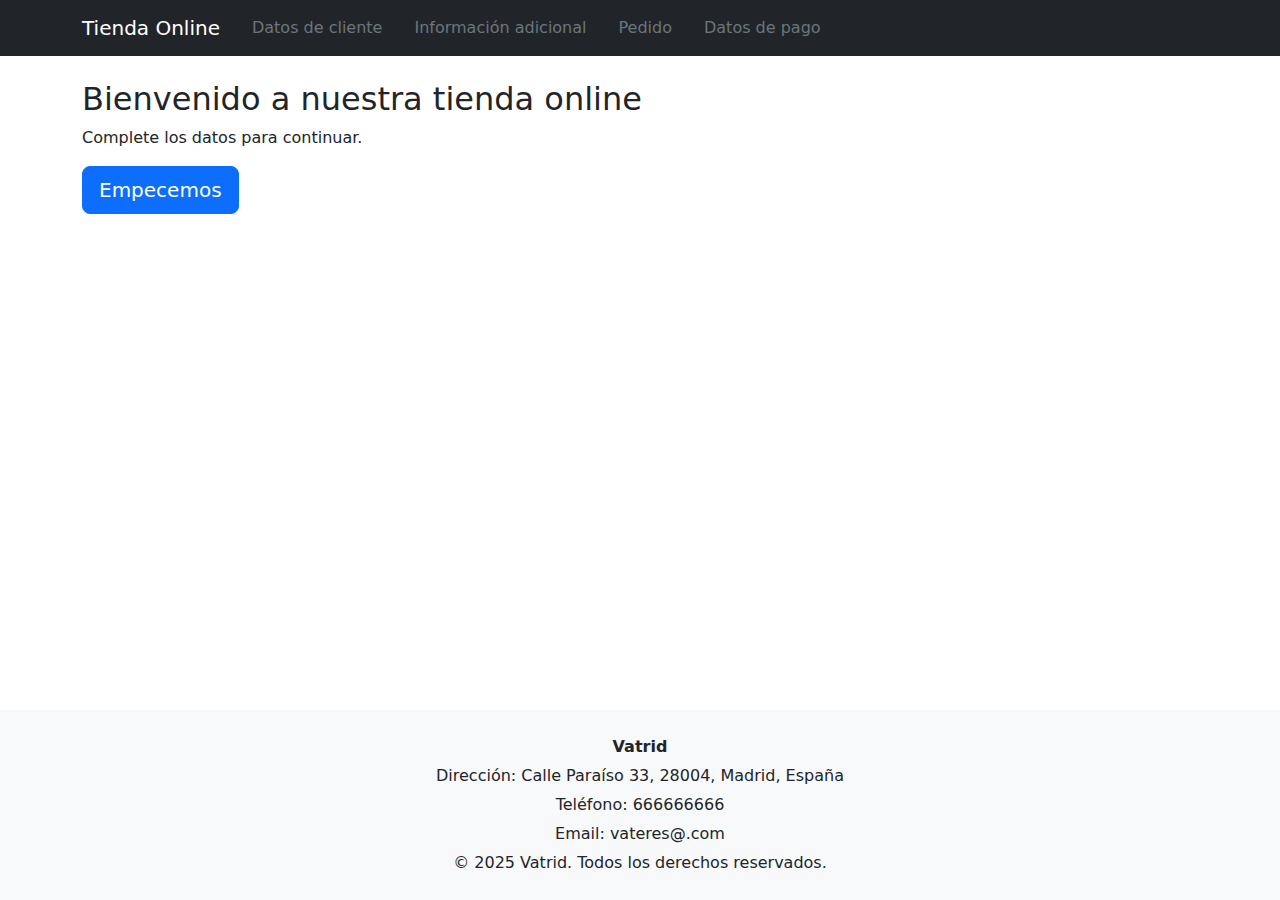
<file: Bootstrap_5_Felipe_Xu/index.html>
<!DOCTYPE html>
<html lang="es">
<head>
    <meta charset="utf-8">
    <meta name="viewport" content="width=device-width, initial-scale=1">
    <link href="https://cdn.jsdelivr.net/npm/bootstrap@5.3.3/dist/css/bootstrap.min.css" rel="stylesheet">
    <script src="https://cdn.jsdelivr.net/npm/bootstrap@5.3.3/dist/js/bootstrap.bundle.min.js"></script>
    <link rel="stylesheet" href="CSS/Tot.css">
</head>
<body>
    <!-- Menú de navegación -->
    <nav class="navbar navbar-expand-lg navbar-dark bg-dark">
        <div class="container">
            <a class="navbar-brand" href="#">Tienda Online</a>
            <button class="navbar-toggler" type="button" data-bs-toggle="collapse" data-bs-target="#navbarNav">
                <span class="navbar-toggler-icon"></span>
            </button>
            <div class="collapse navbar-collapse" id="navbarNav">
                <ul class="nav">
                    <li class="nav-item">
                        <a href="#" class="nav-link text-secondary disabled">Datos de cliente</a>
                    </li>
                    <li class="nav-item">
                        <a href="#" class="nav-link text-secondary disabled">Información adicional</a>
                    </li>
                    <li class="nav-item">
                        <a href="#" class="nav-link text-secondary disabled">Pedido</a>
                    </li>
                    <li class="nav-item">
                        <a href="#" class="nav-link text-secondary disabled">Datos de pago</a>
                    </li>
                </ul>
            </div>
        </div>
    </nav>
    
    <!-- Contenido dinámico -->
    <div class="container mt-4" id="contenido">
        <h2>Bienvenido a nuestra tienda online</h2>
        <p>Complete los datos para continuar.</p>
        <a href="datosCliente.html" class="btn btn-primary btn-lg">Empecemos</a>
    </div>

    <!-- Pie de página -->
    <footer class="footer">
        <div class="container text-center">
            <p><strong>Vatrid</strong></p>
            <p>Dirección: Calle Paraíso 33, 28004, Madrid, España</p>
            <p>Teléfono: 666666666</p>
            <p>Email: vateres@.com</p>
            <p>&copy; 2025 Vatrid. Todos los derechos reservados.</p>
            
        </div>
    </footer>
</body>
</html>
</file>
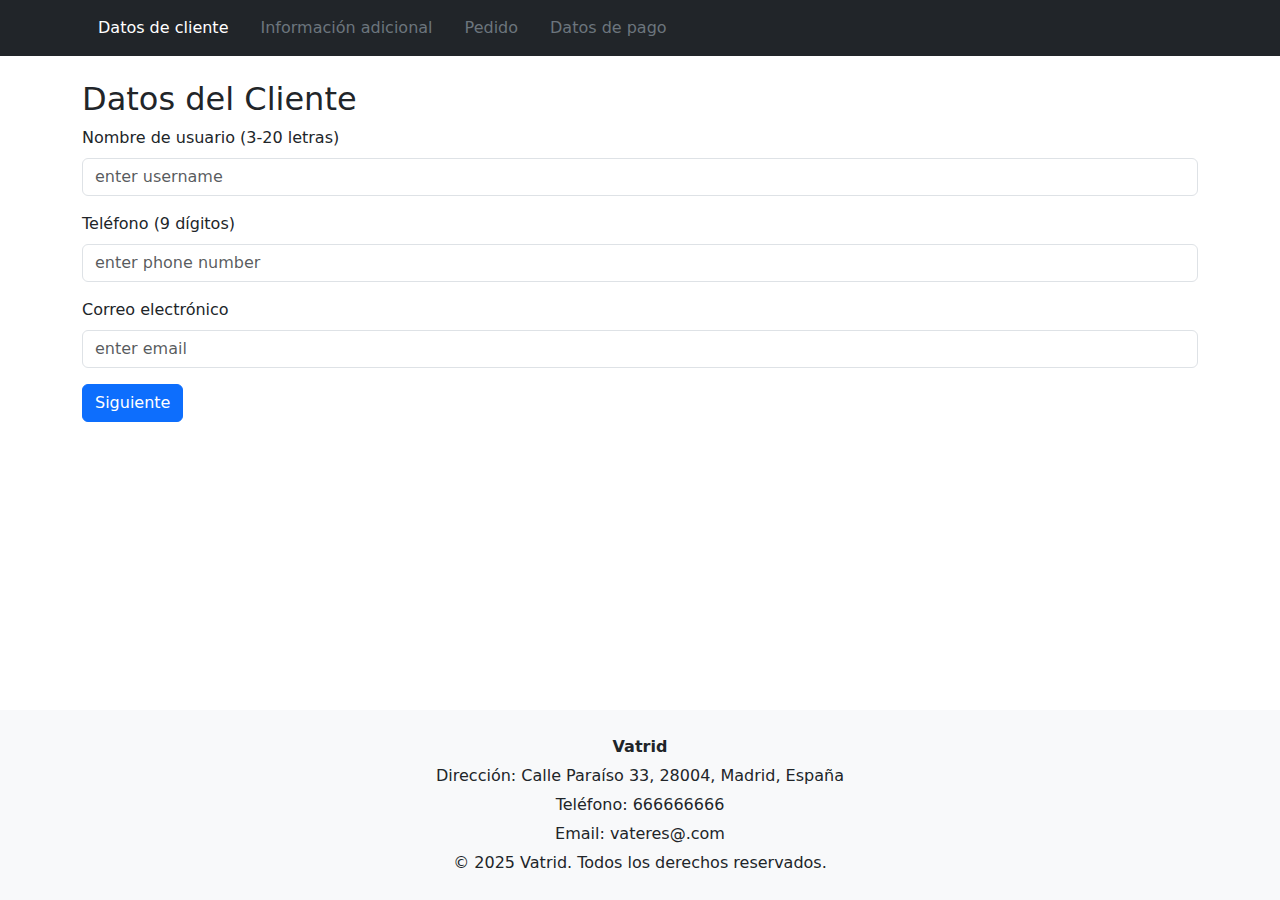
<file: Bootstrap_5_Felipe_Xu/datosCliente.html>
<!DOCTYPE html>
<html lang="es">
<head>
    <meta charset="utf-8">
    <meta name="viewport" content="width=device-width, initial-scale=1">
    <link href="https://cdn.jsdelivr.net/npm/bootstrap@5.3.3/dist/css/bootstrap.min.css" rel="stylesheet">
    <script src="https://cdn.jsdelivr.net/npm/bootstrap@5.3.3/dist/js/bootstrap.bundle.min.js"></script>
    <link rel="stylesheet" href="CSS/Tot.css">
</head>
<body>
    <nav class="navbar navbar-expand-lg navbar-dark bg-dark">
        <div class="container">
            <button class="navbar-toggler" type="button" data-bs-toggle="collapse" data-bs-target="#navbarNav">
                <span class="navbar-toggler-icon"></span>
            </button>
            <div class="collapse navbar-collapse" id="navbarNav">
                <ul class="nav">
                    <li class="nav-item">
                        <a href="#" class="nav-link text-white active">Datos de cliente</a>
                    </li>
                    <li class="nav-item">
                        <a href="#" class="nav-link text-secondary disabled">Información adicional</a>
                    </li>
                    <li class="nav-item">
                        <a href="#" class="nav-link text-secondary disabled">Pedido</a>
                    </li>
                    <li class="nav-item">
                        <a href="#" class="nav-link text-secondary disabled">Datos de pago</a>
                    </li>
                </ul>
            </div>
        </div>
    </nav>
    <!-- Contenedor principal para aplicar el flexbox -->
    <div class="page-container">
        <div class="container mt-4">
            
            <h2>Datos del Cliente</h2>
            <form>
                <div class="mb-3">
                    <label for="uname" class="form-label">Nombre de usuario (3-20 letras)</label>
                    <input type="text" name="uname" required placeholder="enter username" class="form-control" pattern="[a-zA-Z]{3}" id="uname">
                    <div class="valid-feedback">Formato Correcto</div>
                    <div class="invalid-feedback">No cumple el formato</div>
                </div>
                <div class="mb-3">
                    <label for="phone" class="form-label">Teléfono (9 dígitos)</label>
                    <input type="tel" name="phone" required placeholder="enter phone number" class="form-control" pattern="[0-9]{9}" id="phone">
                    <div class="valid-feedback">Formato Correcto</div>
                    <div class="invalid-feedback">No cumple el formato</div>
                </div>
                <div class="mb-3">
                    <label for="email" class="form-label">Correo electrónico</label>
                    <input type="email" name="email" required placeholder="enter email" class="form-control" id="email">
                    <div class="valid-feedback">Formato Correcto</div>
                    <div class="invalid-feedback">No cumple el formato</div>
                </div>
                <a href="infoadicional.html" class="btn btn-primary">Siguiente</a>
            </form>
        </div>
    </div>
    
    <!-- Pie de página -->
    <footer class="footer">
        <div class="container text-center">
            <p><strong>Vatrid</strong></p>
            <p>Dirección: Calle Paraíso 33, 28004, Madrid, España</p>
            <p>Teléfono: 666666666</p>
            <p>Email: vateres@.com</p>
            <p>&copy; 2025 Vatrid. Todos los derechos reservados.</p>
            
        </div>
    </footer>
</body>
</html>
</file>
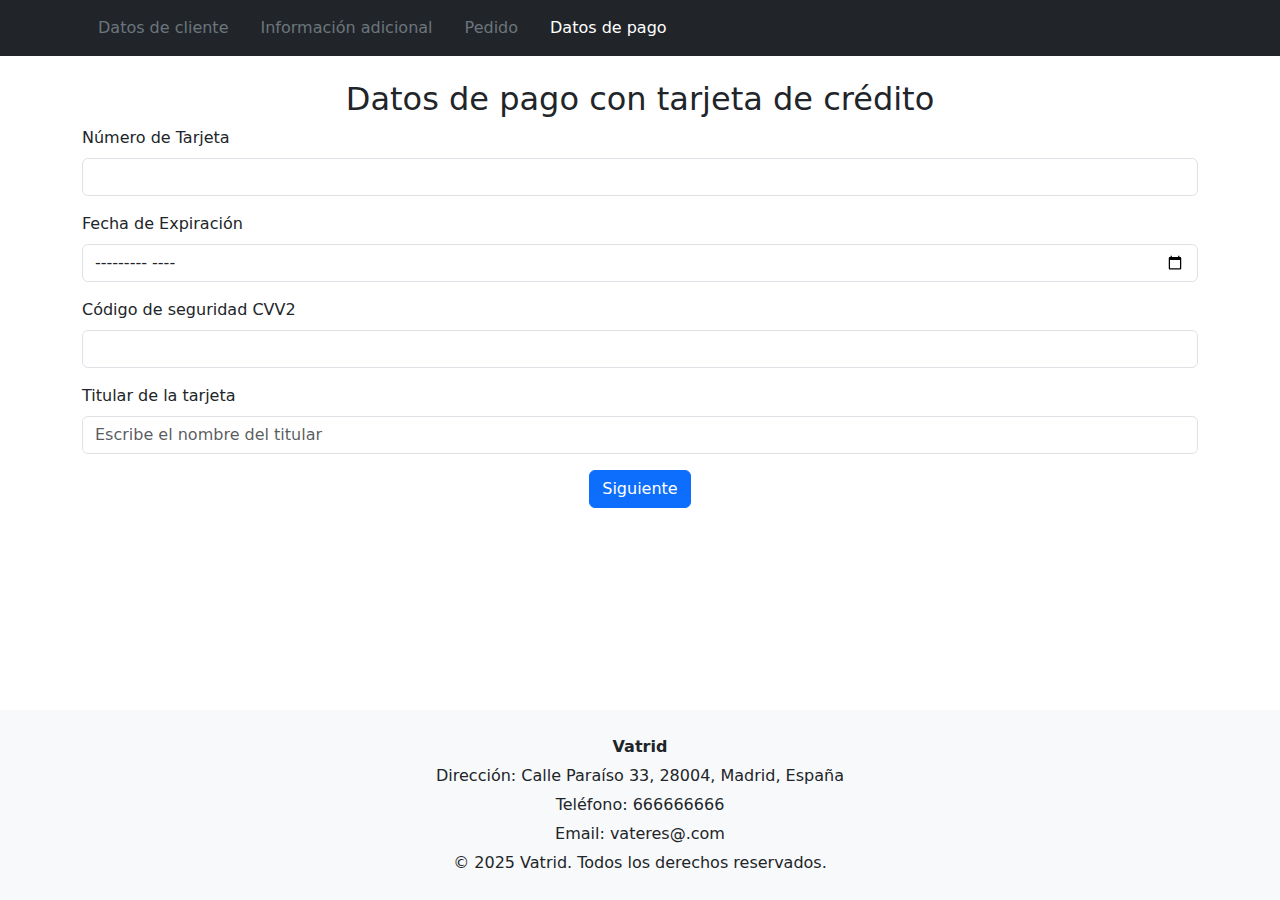
<file: Bootstrap_5_Felipe_Xu/datospago.html>
<!DOCTYPE html>
<html lang="es">
<head>
    <meta charset="utf-8">
        <meta name="viewport" content="width=device-width, initial-scale=1">
        <link href="https://cdn.jsdelivr.net/npm/bootstrap@5.3.3/dist/css/bootstrap.min.css" rel="stylesheet">
        <script src="https://cdn.jsdelivr.net/npm/bootstrap@5.3.3/dist/js/bootstrap.bundle.min.js"></script>
        <link rel="stylesheet" href="CSS/Tot.css">
      </head>
<body>
    <nav class="navbar navbar-expand-lg navbar-dark bg-dark">
        <div class="container">
            <button class="navbar-toggler" type="button" data-bs-toggle="collapse" data-bs-target="#navbarNav">
                <span class="navbar-toggler-icon"></span>
            </button>
            <div class="collapse navbar-collapse" id="navbarNav">
                <ul class="nav">
                    <li class="nav-item">
                        <a href="#" class="nav-link text-secondary disabled">Datos de cliente</a>
                    </li>
                    <li class="nav-item">
                        <a href="#" class="nav-link text-secondary disabled">Información adicional</a>
                    </li>
                    <li class="nav-item">
                        <a href="#" class="nav-link text-secondary disabled">Pedido</a>
                    </li>
                    <li class="nav-item">
                        <a href="#" class="nav-link text-white active">Datos de pago</a>
                    </li>
                </ul>
            </div>
        </div>
    </nav>
    <div class="container mt-4 text-center">
        <h2>Datos de pago con tarjeta de crédito</h2>
       
            <div class="mb-3 text-start">
                <label for="tarjeta" class="form-label">Número de Tarjeta</label>
                <input type="text" class="form-control" id="tarjeta" name="tarjeta" pattern="[0-9]{16}" required>
            </div>
            <div class="mb-3 text-start">
                <label for="fecha_expiracion" class="form-label">Fecha de Expiración</label>
                <input type="month" class="form-control" id="fecha_expiracion" name="fecha_expiracion" required>
            </div>
            <div class="mb-3 text-start">
                <label for="cvv" class="form-label">Código de seguridad CVV2</label>
                <input type="text" class="form-control" id="cvv" name="cvv" pattern="[0-9]{3}" required>
            </div>
            <div class="mb-3 text-start">
                <label for="cardholder" class="form-label">Titular de la tarjeta</label>
                <input type="text" class="form-control" id="cardholder" name="cardholder" pattern="[A-Za-z ]{3,50}" required placeholder="Escribe el nombre del titular">
            </div>
            
          
        
            <a href="realizado.html" class="btn btn-primary">Siguiente</a>
        </form>
    </div>
</body>
    <footer class="footer mt-5">
        <div class="container text-center">
            <p><strong>Vatrid</strong></p>
            <p>Dirección: Calle Paraíso 33, 28004, Madrid, España</p>
            <p>Teléfono: 666666666</p>
            <p>Email: vateres@.com</p>
            <p>&copy; 2025 Vatrid. Todos los derechos reservados.</p>
            
        </div>
    </footer>
    

</html>
</file>
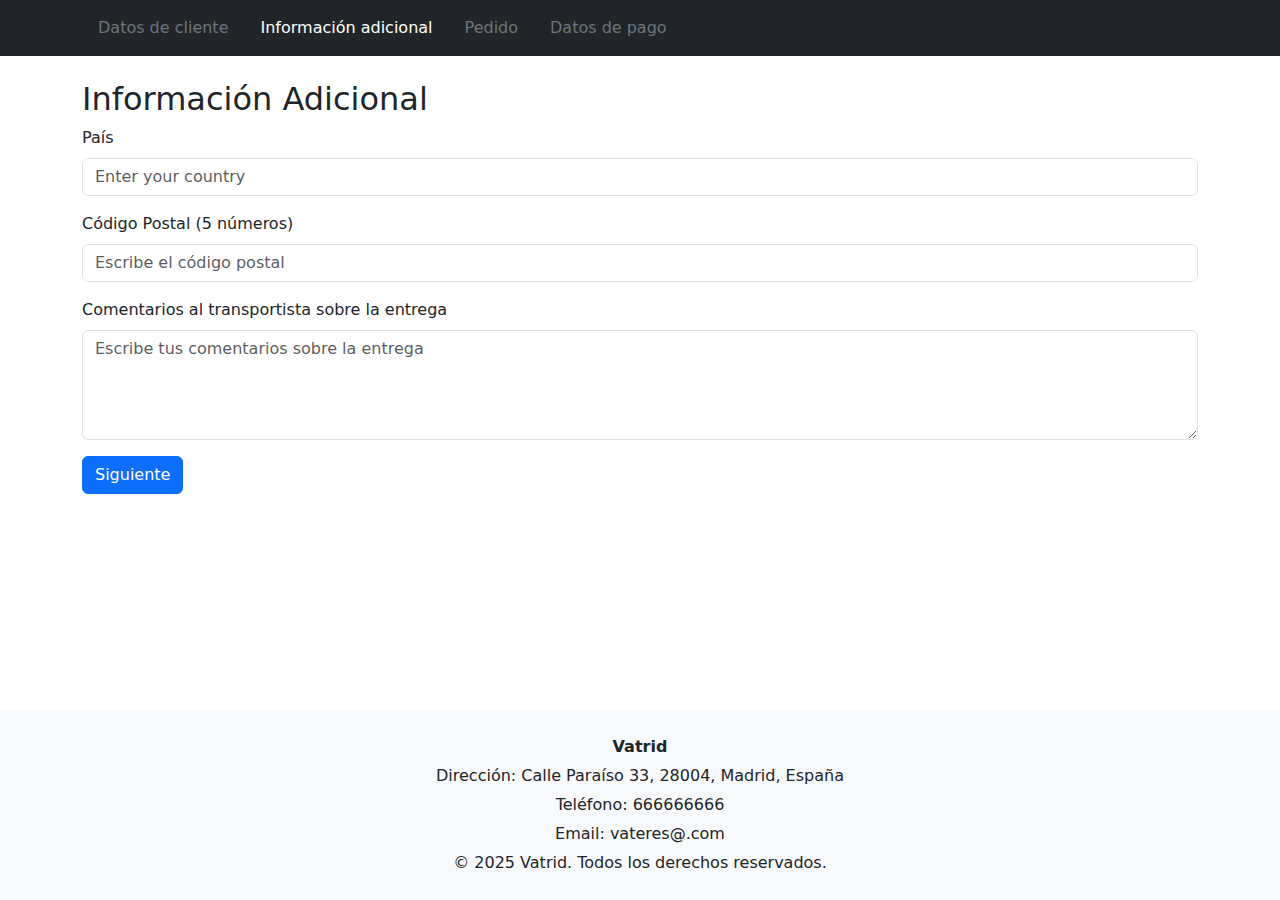
<file: Bootstrap_5_Felipe_Xu/infoadicional.html>
<!DOCTYPE html>
<html lang="es">
<head>
    <meta charset="utf-8">
    <meta name="viewport" content="width=device-width, initial-scale=1">
    <link href="https://cdn.jsdelivr.net/npm/bootstrap@5.3.3/dist/css/bootstrap.min.css" rel="stylesheet">
    <script src="https://cdn.jsdelivr.net/npm/bootstrap@5.3.3/dist/js/bootstrap.bundle.min.js"></script>
    <link rel="stylesheet" href="CSS/Tot.css">
  </head>
<body>
    <nav class="navbar navbar-expand-lg navbar-dark bg-dark">
        <div class="container">
            <button class="navbar-toggler" type="button" data-bs-toggle="collapse" data-bs-target="#navbarNav">
                <span class="navbar-toggler-icon"></span>
            </button>
            <div class="collapse navbar-collapse" id="navbarNav">
                <ul class="nav">
                    <li class="nav-item">
                        <a href="#" class="nav-link text-secondary disabled">Datos de cliente</a>
                    </li>
                    <li class="nav-item">
                        <a href="#" class="nav-link text-white active">Información adicional</a>
                    </li>
                    <li class="nav-item">
                        <a href="#" class="nav-link text-secondary disabled">Pedido</a>
                    </li>
                    <li class="nav-item">
                        <a href="#" class="nav-link text-secondary disabled">Datos de pago</a>
                    </li>
                </ul>
            </div>
        </div>
    </nav>
    <div class="container mt-4">
        <h2>Información Adicional</h2>
        <form>
            <div class="mb-3">
                <label for="country" class="form-label">País</label>
                <input type="text" name="country" required placeholder="Enter your country" class="form-control" id="country">
                <div class="valid-feedback">País válido</div>
                <div class="invalid-feedback">Por favor, ingresa un país</div>
            </div>
            
            <div class="mb-3">
                <label for="zipcode" class="form-label">Código Postal (5 números)</label>
                <input type="text" name="zipcode" required placeholder="Escribe el código postal" class="form-control" pattern="[0-9]{5}" id="zipcode">
                <div class="valid-feedback">Formato Correcto</div>
                <div class="invalid-feedback">Debe ser un código postal de 5 caracteres</div>
            </div>
            <div class="mb-3">
                <label for="delivery-comments" class="form-label">Comentarios al transportista sobre la entrega</label>
                <textarea name="delivery-comments" rows="4" placeholder="Escribe tus comentarios sobre la entrega" class="form-control" id="delivery-comments"></textarea>
                <div class="valid-feedback">Comentarios añadidos correctamente</div>
                <div class="invalid-feedback">Por favor, ingresa un comentario si lo deseas</div>
            </div>
            
            
            <a href="pedido.html" class="btn btn-primary">Siguiente</a>
        </form>
        
    </div>
</body>
    <footer class="footer mt-5">
        <div class="container text-center">
            <p><strong>Vatrid</strong></p>
            <p>Dirección: Calle Paraíso 33, 28004, Madrid, España</p>
            <p>Teléfono: 666666666</p>
            <p>Email: vateres@.com</p>
            <p>&copy; 2025 Vatrid. Todos los derechos reservados.</p>
            
        </div>
    </footer>
    

</html>
</file>
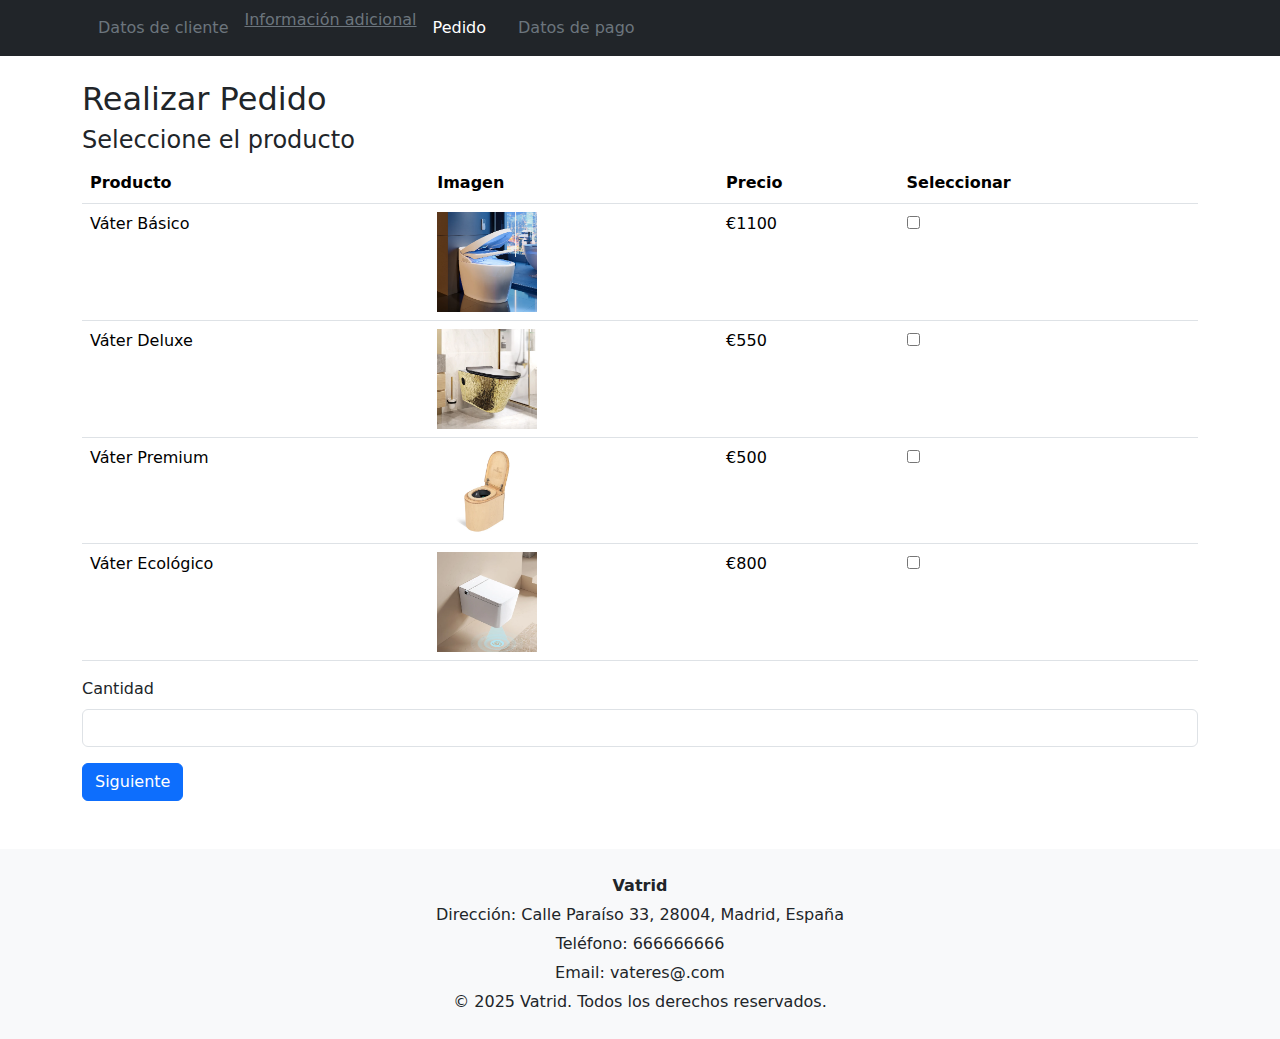
<file: Bootstrap_5_Felipe_Xu/pedido.html>
<!DOCTYPE html>
<html lang="es">
<head>
    <meta charset="utf-8">
    <meta name="viewport" content="width=device-width, initial-scale=1">
    <link href="https://cdn.jsdelivr.net/npm/bootstrap@5.3.3/dist/css/bootstrap.min.css" rel="stylesheet">
    <script src="https://cdn.jsdelivr.net/npm/bootstrap@5.3.3/dist/js/bootstrap.bundle.min.js"></script>
    <link rel="stylesheet" href="CSS/Tot.css">
</head>
<body>
    <nav class="navbar navbar-expand-lg navbar-dark bg-dark">
        <div class="container">
            <button class="navbar-toggler" type="button" data-bs-toggle="collapse" data-bs-target="#navbarNav">
                <span class="navbar-toggler-icon"></span>
            </button>
            <div class="collapse navbar-collapse" id="navbarNav">
                <ul class="nav">
                    <li class="nav-item">
                        <a href="#" class="nav-link text-secondary disabled">Datos de cliente</a>
                    </li>
                    <li class="nav-item">
                        <a href="#" class="nnav-link text-secondary disabled">Información adicional</a>
                    </li>
                    <li class="nav-item">
                        <a href="#" class="nav-link text-white active">Pedido</a>
                    </li>
                    <li class="nav-item">
                        <a href="#" class="nav-link text-secondary disabled">Datos de pago</a>
                    </li>
                </ul>
            </div>
        </div>
    </nav>
    <div class="container mt-4">
        <h2>Realizar Pedido</h2>
        <form>
            <div class="mb-3">
                <h4>Seleccione el producto</h4>
                <table class="table">
                    <thead>
                        <tr>
                            <th>Producto</th>
                            <th>Imagen</th>
                            <th>Precio</th>
                            <th>Seleccionar</th>
                        </tr>
                    </thead>
                    <tbody>
                        <tr>
                            <td>Váter Básico</td>
                            <td><img src="Imagen/Im11.webp" alt="Váter Básico" class="img-fluid" width="100"></td>
                            <td>€1100</td>
                            <td><input type="checkbox" name="producto" value="vater_basico"></td>
                        </tr>
                        <tr>
                            <td>Váter Deluxe</td>
                            <td><img src="Imagen/Im22.webp" alt="Váter Deluxe" class="img-fluid" width="100"></td>
                            <td>€550</td>
                            <td><input type="checkbox" name="producto" value="vater_deluxe"></td>
                        </tr>
                        <tr>
                            <td>Váter Premium</td>
                            <td><img src="Imagen/Im55.webp" alt="Váter Premium" class="img-fluid" width="100"></td>
                            <td>€500</td>
                            <td><input type="checkbox" name="producto" value="vater_premium"></td>
                        </tr>
                        <tr>
                            <td>Váter Ecológico</td>
                            <td><img src="Imagen/Im44.webp" alt="Váter Ecológico" class="img-fluid" width="100"></td>
                            <td>€800</td>
                            <td><input type="checkbox" name="producto" value="vater_ecologico"></td>
                        </tr>
                        
                    </tbody>
                </table>
            </div>

            <div class="mb-3">
                <label for="cantidad" class="form-label">Cantidad</label>
                <input type="number" class="form-control" id="cantidad" name="cantidad" min="1" required>
            </div>

            <a href="datospago.html" class="btn btn-primary">Siguiente</a>
        </form>
    </div>

    <footer class="footer mt-5">
        <div class="container text-center">
            <p><strong>Vatrid</strong></p>
            <p>Dirección: Calle Paraíso 33, 28004, Madrid, España</p>
            <p>Teléfono: 666666666</p>
            <p>Email: vateres@.com</p>
            <p>&copy; 2025 Vatrid. Todos los derechos reservados.</p>
        </div>
    </footer>
</body>
</html>
</file>
<file: Bootstrap_5_Felipe_Xu/CSS/Tot.css>
/* Asegura que el html y body ocupen toda la altura disponible */
html, body {
    height: 100%;
    margin: 0;
    display: flex;
    flex-direction: column;
    background-image: url('https://i.pinimg.com/originals/ac/1e/96/ac1e96e20d29814ceda500bbd9fa0c3a.gif'); /* Imagen de fondo */
    background-size: cover; /* Hace que la imagen cubra toda la pantalla */
    background-position: center; /* Centra la imagen */
    background-repeat: no-repeat; /* Evita que la imagen se repita */
}

/* El contenedor principal ocupa el espacio disponible */
.container {
    flex: 1;
}

/* Estilos para el footer */
.footer {
    background-color: #f8f9fa;
    padding: 20px 0;
    text-align: center;
    margin-top: auto; /* Empuja el footer al fondo */
}

footer p {
    margin: 5px 0;
}
</file>
